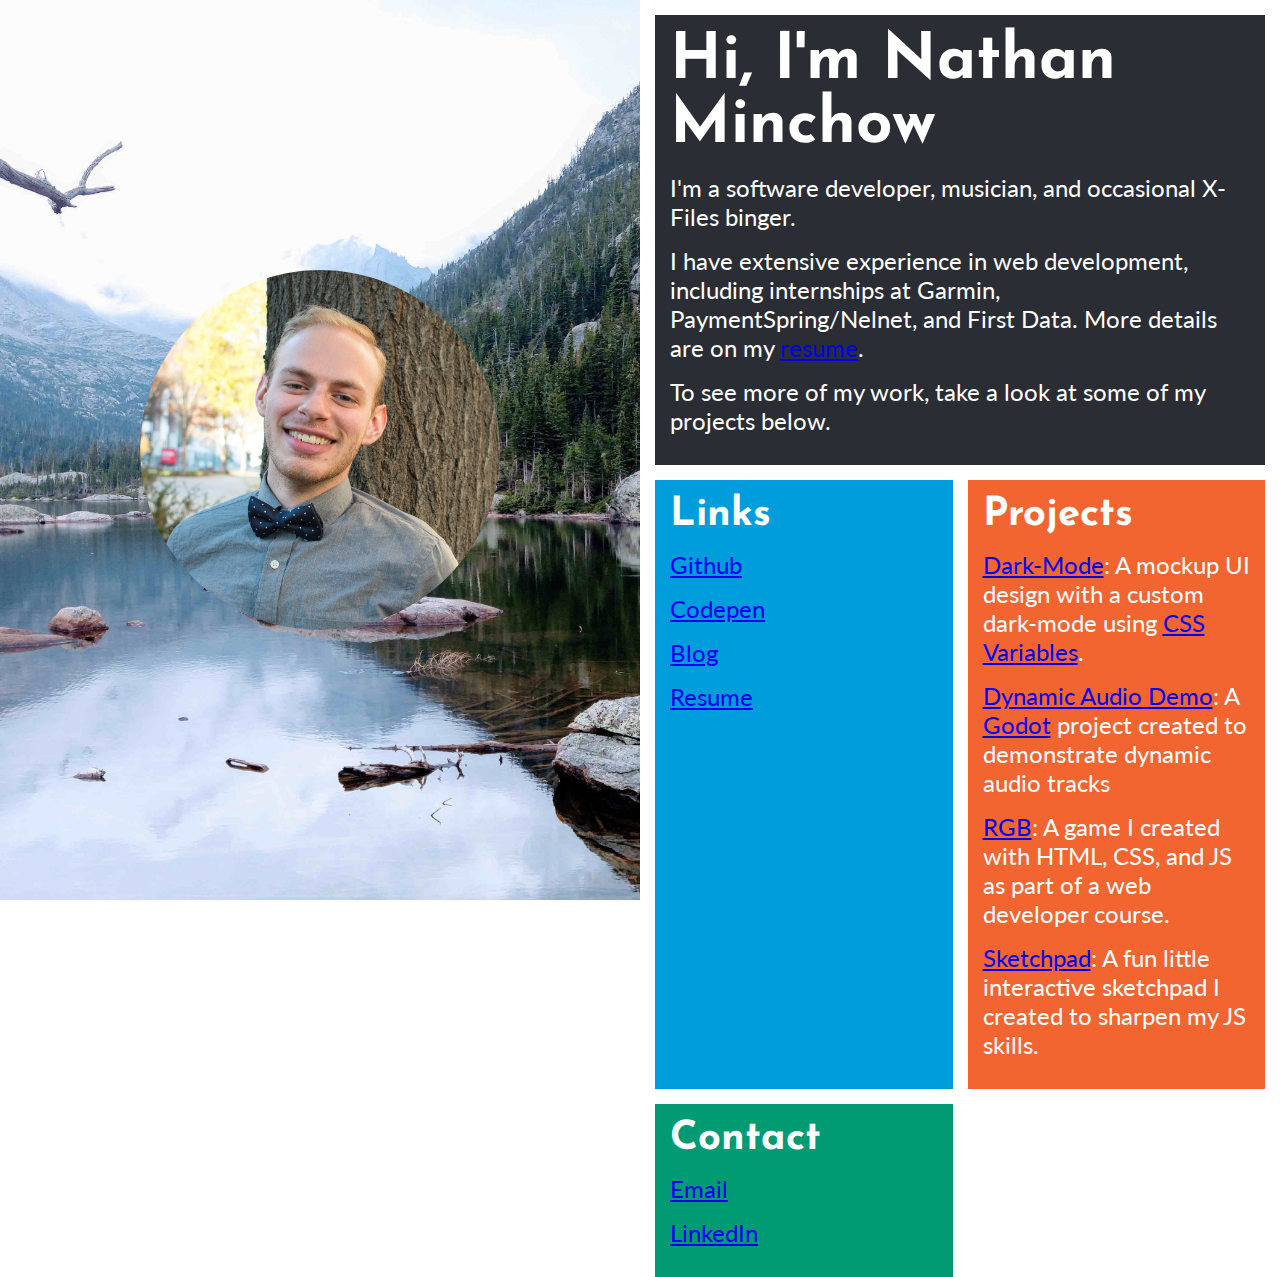
<file: index.html>
<!DOCTYPE html>
<html lang="en">

<head>
    <meta charset="UTF-8">
    <meta name="viewport" content="width=device-width, initial-scale=1.0">
    <meta http-equiv="X-UA-Compatible" content="ie=edge">
    <meta name="theme-color" content="#2a2d34">
    <link href="https://fonts.googleapis.com/css?family=Josefin+Sans:300,700|Lato" rel="stylesheet">
    <link rel="stylesheet" href="styles.css">
    <title>Nathan Minchow Portfolio</title>
</head>

<body>
    <header>
        <img id="background-image" src="img/background.jpg" alt="Picture of Mills Lake in Rocky Mountain National Park">
        <div id="left-column-container">
            <div class="circle-container">
                <img src="img/nathan.jpg" alt="Picture of Nathan">
            </div>
        </div>
    </header>
    <main>
        <section id="title">
            <h1>Hi, I'm Nathan Minchow</h1>
            <p>I'm a software developer, musician, and occasional X-Files binger.</p>
            <p>I have extensive experience in web development, including internships at Garmin, PaymentSpring/Nelnet,
                and First Data. More details are on my <a href="doc/Resume.pdf">resume</a>.</p>
            <p>To see more of my work, take a look at some of my projects below.</p>
        </section>
        <section id="links">
            <h2>Links</h2>
            <p><a href="https://github.com/nspenner">Github</a></p>
            <p><a href="https://codepen.io/nathanspenner">Codepen</a></p>
            <p><a href="https://blog.nminchow.com">Blog</a></p>
            <p><a href="doc/Resume.pdf">Resume</a></p>

        </section>
        <section id="projects">
            <h2>Projects</h2>
            <p><a href="https://codepen.io/nathanspenner/pen/EdzYoB/">Dark-Mode</a>: A mockup UI design with a custom
                dark-mode using <a href="https://developer.mozilla.org/en-US/docs/Web/CSS/--*">CSS
                    Variables</a>.</p>
            <p><a href="dynamic_audio/dynamic_sound.html">Dynamic Audio Demo</a>: A <a href="https://godotengine.org/">Godot</a>
                project created to demonstrate dynamic audio tracks</p>
            <p><a href="https://htmlpreview.github.io/?https://github.com/nspenner/rgb/blob/master/index.html">RGB</a>:
                A game I created with HTML, CSS, and JS as part of a web developer course.</p>
            <!-- <p><a href="">Slick</a>: A puzzle game created with some peers for a software engineering class.</p> -->
            <p><a href="https://htmlpreview.github.io/?https://github.com/aspenner/sketchpad/blob/master/sketchpad.html">Sketchpad</a>:
                A fun little interactive sketchpad I created to sharpen my JS skills.</p>
        </section>
        <section id="contact">
            <h2>Contact</h2>
            <p><a href="mailto:nathan.minchow@outlook.com">Email</a></p>
            <p><a href="https://www.linkedin.com/in/nathan-minchow-b165baa5/">LinkedIn</a></p>
        </section>
    </main>
</body>
<script src="scripts.js"></script>

</html>
</file>
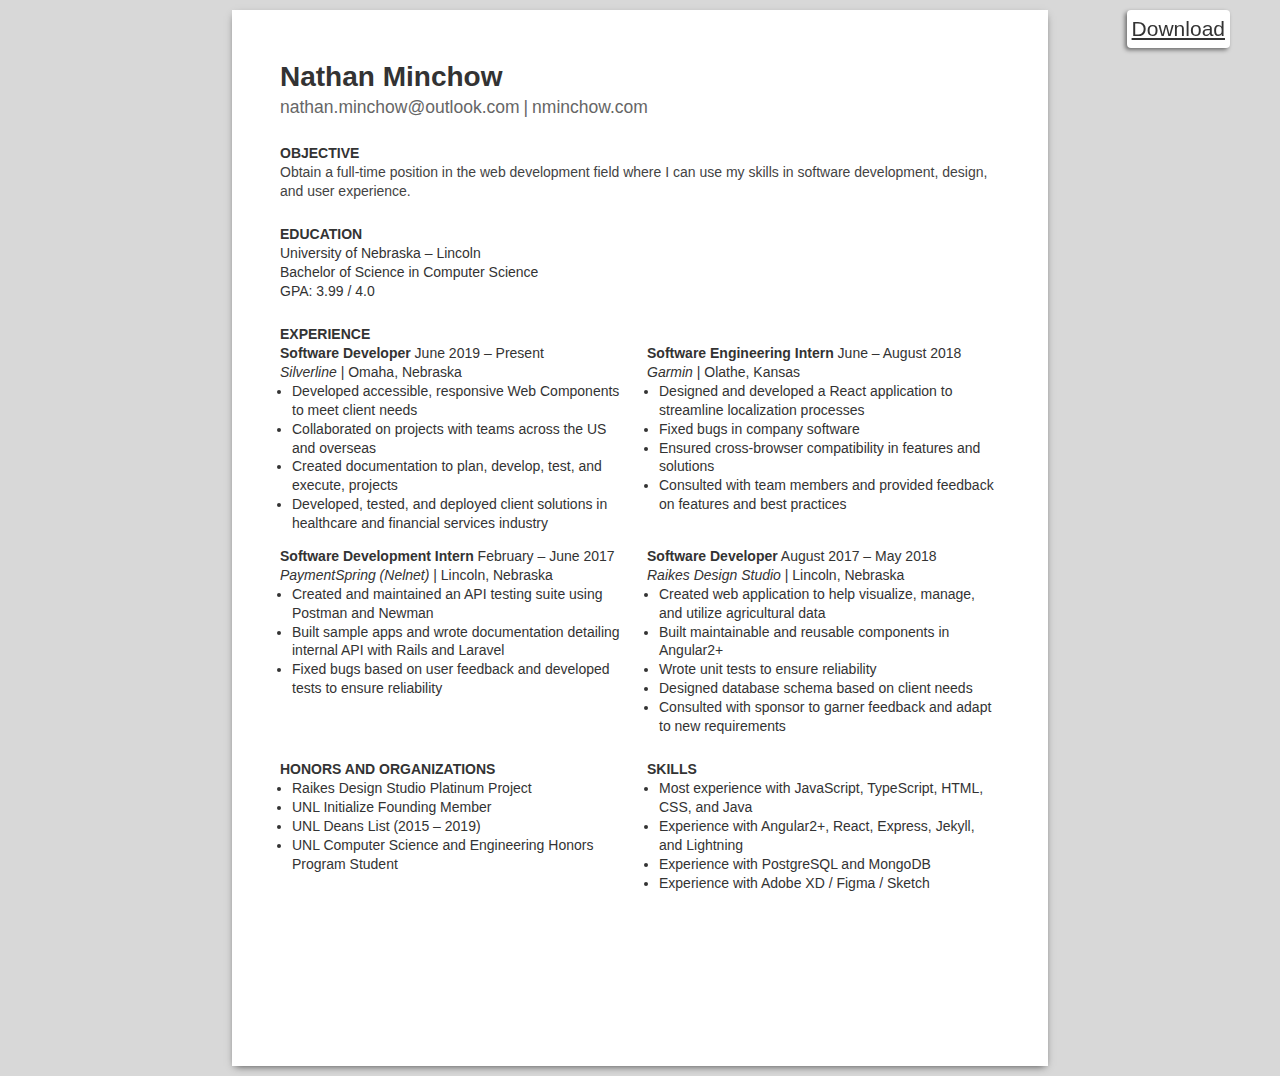
<file: pages/resume/resume.html>
<!DOCTYPE html>
<html lang="en">
  <head>
    <meta charset="UTF-8" />
    <meta name="viewport" content="width=device-width, initial-scale=1.0" />
    <meta http-equiv="X-UA-Compatible" content="ie=edge" />
    <link rel="stylesheet" href="resume.css" />
    <title>Resume</title>
  </head>
  <body>
    <a class="download-link" download="Nathan_Minchow_Resume.pdf" href="../../doc/resume2020.pdf">Download</a>
    <main>
      <header>
        <h1>Nathan Minchow</h1>
        <div class="contact-info">
          <span>nathan.minchow@outlook.com</span>
          <span>nminchow.com</span>
        </div>
      </header>
      <section class="content-section">
        <h1>Objective</h1>
        <p>
          Obtain a full-time position in the web development field where I can
          use my skills in software development, design, and user experience.
        </p>
      </section>
      <section class="content-section">
        <h1>Education</h1>
        <div>University of Nebraska – Lincoln</div>
        <div>Bachelor of Science in Computer Science</div>
        <div>GPA: 3.99 / 4.0</div>
      </section>
      <section class="content-section">
        <h1>Experience</h1>
        <div class="multicolumn">
          <div class="experience-container">
            <h2>
              <span class="heavy-text">Software Developer</span> June 2019 –
              Present
            </h2>
            <div>
              <span class="italic-text">Silverline</span> | Omaha, Nebraska
            </div>
            <ul>
              <li>
                Developed accessible, responsive Web Components to meet client
                needs
              </li>
              <li>
                Collaborated on projects with teams across the US and overseas
              </li>
              <li>
                Created documentation to plan, develop, test, and execute,
                projects
              </li>
              <li>
                Developed, tested, and deployed client solutions in healthcare
                and financial services industry
              </li>
            </ul>
          </div>
          <div class="experience-container">
            <h2>
              <span class="heavy-text">Software Engineering Intern</span> June –
              August 2018
            </h2>
            <div><span class="italic-text">Garmin</span> | Olathe, Kansas</div>
            <ul>
              <li>
                Designed and developed a React application to streamline
                localization processes
              </li>
              <li>
                Fixed bugs in company software
              </li>
              <li>
                Ensured cross-browser compatibility in features and solutions
              </li>
              <li>
                Consulted with team members and provided feedback on features
                and best practices
              </li>
            </ul>
          </div>
          <div class="experience-container">
            <h2>
              <span class="heavy-text">Software Development Intern</span>
              February – June 2017
            </h2>
            <div>
              <span class="italic-text">PaymentSpring (Nelnet)</span> | Lincoln,
              Nebraska
            </div>
            <ul>
              <li>
                Created and maintained an API testing suite using Postman and
                Newman
              </li>
              <li>
                Built sample apps and wrote documentation detailing internal API
                with Rails and Laravel
              </li>
              <li>
                Fixed bugs based on user feedback and developed tests to ensure
                reliability
              </li>
            </ul>
          </div>
          <div class="experience-container">
            <h2>
              <span class="heavy-text">Software Developer</span> August 2017 –
              May 2018
            </h2>
            <div>
              <span class="italic-text">Raikes Design Studio</span> | Lincoln,
              Nebraska
            </div>
            <ul>
              <li>
                Created web application to help visualize, manage, and utilize
                agricultural data
              </li>
              <li>
                Built maintainable and reusable components in Angular2+
              </li>
              <li>
                Wrote unit tests to ensure reliability
              </li>
              <li>
                Designed database schema based on client needs
              </li>
              <li>
                Consulted with sponsor to garner feedback and adapt to new
                requirements
              </li>
            </ul>
          </div>
        </div>
      </section>
      <section class="content-section">
        <div class="multicolumn">
          <section>
            <h1>Honors and Organizations</h1>
            <ul>
              <li>Raikes Design Studio Platinum Project</li>
              <li>UNL Initialize Founding Member</li>
              <li>UNL Deans List (2015 – 2019)</li>
              <li>
                UNL Computer Science and Engineering Honors Program Student
              </li>
            </ul>
          </section>
          <section>
            <h1>Skills</h1>
            <ul>
              <li>
                Most experience with JavaScript, TypeScript, HTML, CSS, and Java
              </li>
              <li>
                Experience with Angular2+, React, Express, Jekyll, and Lightning
              </li>
              <li>Experience with PostgreSQL and MongoDB</li>
              <li>Experience with Adobe XD / Figma / Sketch</li>
            </ul>
          </section>
        </div>
      </section>
    </main>
  </body>
</html>
</file>
<file: styles.css>
body {
  margin: 0;
  display: grid;
  grid-template-columns: 50% 50%;
  height: 100vh;
}

header > img {
  width: 50%;
  height: 100%;
  object-fit: cover;
  position: absolute;
  z-index: -1;
}

@media (max-width: 700px) {
  body {
    grid-template-columns: 1fr;
  }

  header {
    display: none;
  }
}

#left-column-container {
  display: flex;
  flex-direction: column;
  height: 100%;
  justify-content: center;
  align-items: center;
  background-color: rgba(255, 255, 255, 0);
  transition: background-color 0.3s linear;
}

.circle-container {
  height: 40vmin;
  width: 40vmin;
  border-radius: 50%;
  z-index: -1;
}

.circle-container > img {
  height: inherit;
  width: inherit;
  border-radius: 50%;
  object-fit: cover;
}

main {
  display: grid;
  grid-gap: 15px;
  grid-template-columns: 1fr 1fr;
  height: 100vh;
  padding: 15px 15px;
  box-sizing: border-box;
}

h1 {
  margin: 0;
  font-family: "Josefin Sans", sans-serif;
  font-size: 64px;
  font-weight: 700;
  color: white;
}

p {
  margin: 15px 0;
  font-family: "Lato", sans-serif;
  font-size: 24px;
  color: white;
}

h2 {
  margin: 0;
  font-family: "Josefin Sans", sans-serif;
  font-size: 40px;
  color: white;
}

section {
  padding: 15px;
}

#title {
  background-color: rgba(42, 45, 52, 1);
  grid-column: 1 / 3;
}

#links {
  background-color: rgba(0, 157, 220, 1);
}

#projects {
  background-color: rgba(242, 100, 48, 1);
}

#contact {
  background-color: rgba(0, 155, 114, 1);
}

@media (max-width: 700px) {
  main {
    grid-template-columns: 1fr;
  }
  #title {
    grid-column: 1 / 2;
  }
}
</file>
<file: pages/resume/resume.css>
:root {
  font-size: 14px;
}

body {
  background-color: rgb(216, 216, 216);
  line-height: 1.35;
  margin: 10px auto;
  max-width: 1200px;
}

.download-link {
  float: right;
  border: none;
  font-family: "Source Serif Pro", "Cambria", "Charter", "Georgia", sans-serif;
  font-size: 1.5rem;
  box-shadow: -2px 2px 4px 0px rgba(0,0,0,0.5);
  cursor: pointer;
  position: sticky;
  top: 10px;
  background-color: white;
  color: hsl(0, 0%, 20%);
  padding: 5px;
  border-radius: 4px;
  margin-right: 10px;
}

main {
  margin: 0 auto;
  box-sizing: border-box;
  padding: 0.5in;
  width: 8.5in;
  height: 11in;
  background-color: white;
  box-shadow: 0 3px 8px -3px rgba(0, 0, 0, 0.7);
  font-family: "Source Serif Pro", "Cambria", "Charter", "Georgia", sans-serif;
  color: hsl(0, 0%, 20%);
}

h1,
h2,
p,
ul {
  margin: 0;
}

ul {
  padding-left: 12px;
}

.contact-info {
  display: flex;
  color: hsl(0, 0%, 40%);
  font-size: 1.25rem;
}

.contact-info span::after {
  content: "|";
  margin: 0 4px;
}

.contact-info span:last-child::after {
  content: none;
}

.content-section {
  margin-top: 1.75rem;
}

.content-section h1 {
  font-size: 1rem;
  text-transform: uppercase;
}

.content-section p {
  color: #434343;
}

.multicolumn {
  display: grid;
  grid-template-columns: 1fr 1fr;
  gap: 1rem;
}

.experience-container h2 {
  font-weight: normal;
  font-size: 1rem;
}

.heavy-text {
  font-weight: bold;
}

.italic-text {
  font-style: italic;
}

@media print {
  html {
    height: 11in;
    width: 8.5in;
    overflow: hidden;
  }

  body {
    margin: 0;
  }

  main {
    width: 100%;
    box-shadow: none;
  }

  button {
    display: none;
  }
}
</file>
